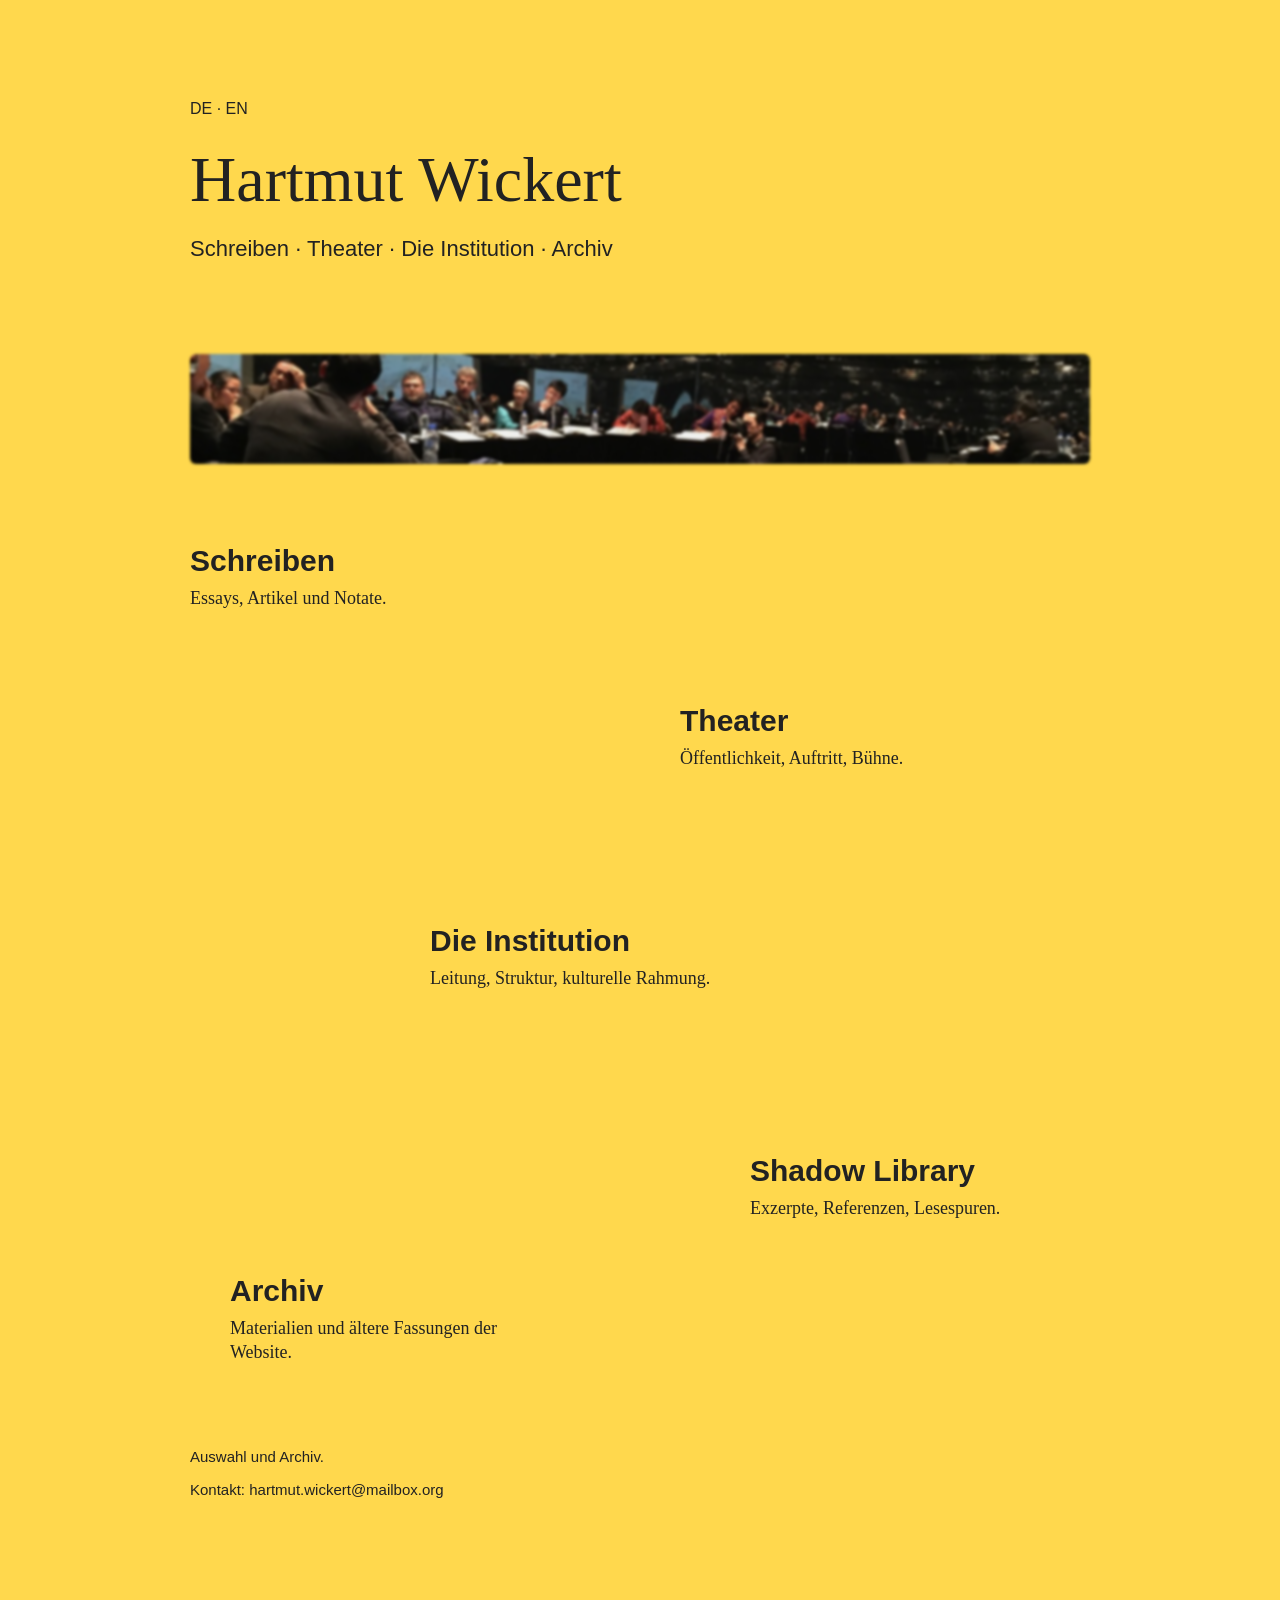
<file: index.html>
<!DOCTYPE html>
<html lang="de">
<head>
<meta charset="UTF-8">
<meta name="viewport" content="width=device-width, initial-scale=1.0">
<title>Hartmut Wickert</title>
<link rel="stylesheet" href="css/style.css">
</head>

<body>
<div class="container">

<div style="font-size:16px; margin-bottom:30px;">
    <a href="index.html">DE</a> · <a href="index-en.html">EN</a>
</div>
    <h1>Hartmut Wickert</h1>

    <div class="subtitle">
        Schreiben · Theater · Die Institution · Archiv
    </div>

    <div class="hero">
        <img src="images/stage.jpg" alt="Diskussionsraum">
    </div>

    <div class="sections">

        <div class="block b1">
            <h2><a href="schreiben.html">Schreiben</a></h2>
            <p>Essays, Artikel und Notate.</p>
        </div>

        <div class="block b2">
            <h2><a href="theater.html">Theater</a></h2>
            <p>Öffentlichkeit, Auftritt, Bühne.</p>
        </div>

        <div class="block b3">
    <h2><a href="Institution.html">Die Institution</a></h2>
    <p>Leitung, Struktur, kulturelle Rahmung.</p>
        </div>

        <div class="block b4">
            <h2><a href="shadowlibrary.html">Shadow Library</a></h2>
            <p>Exzerpte, Referenzen, Lesespuren.</p>
        </div>

        <div class="block b5">
            <h2><a href="archiv.html">Archiv</a></h2>
            <p>Materialien und ältere Fassungen der Website.</p>
        </div>

    </div>

    <footer>
        <div>Auswahl und Archiv.</div>
        <div>
            Kontakt:
            <a href="mailto:hartmut.wickert@mailbox.org">hartmut.wickert@mailbox.org</a>
        </div>
    </footer>

</div>
</body>
</html>
</file>
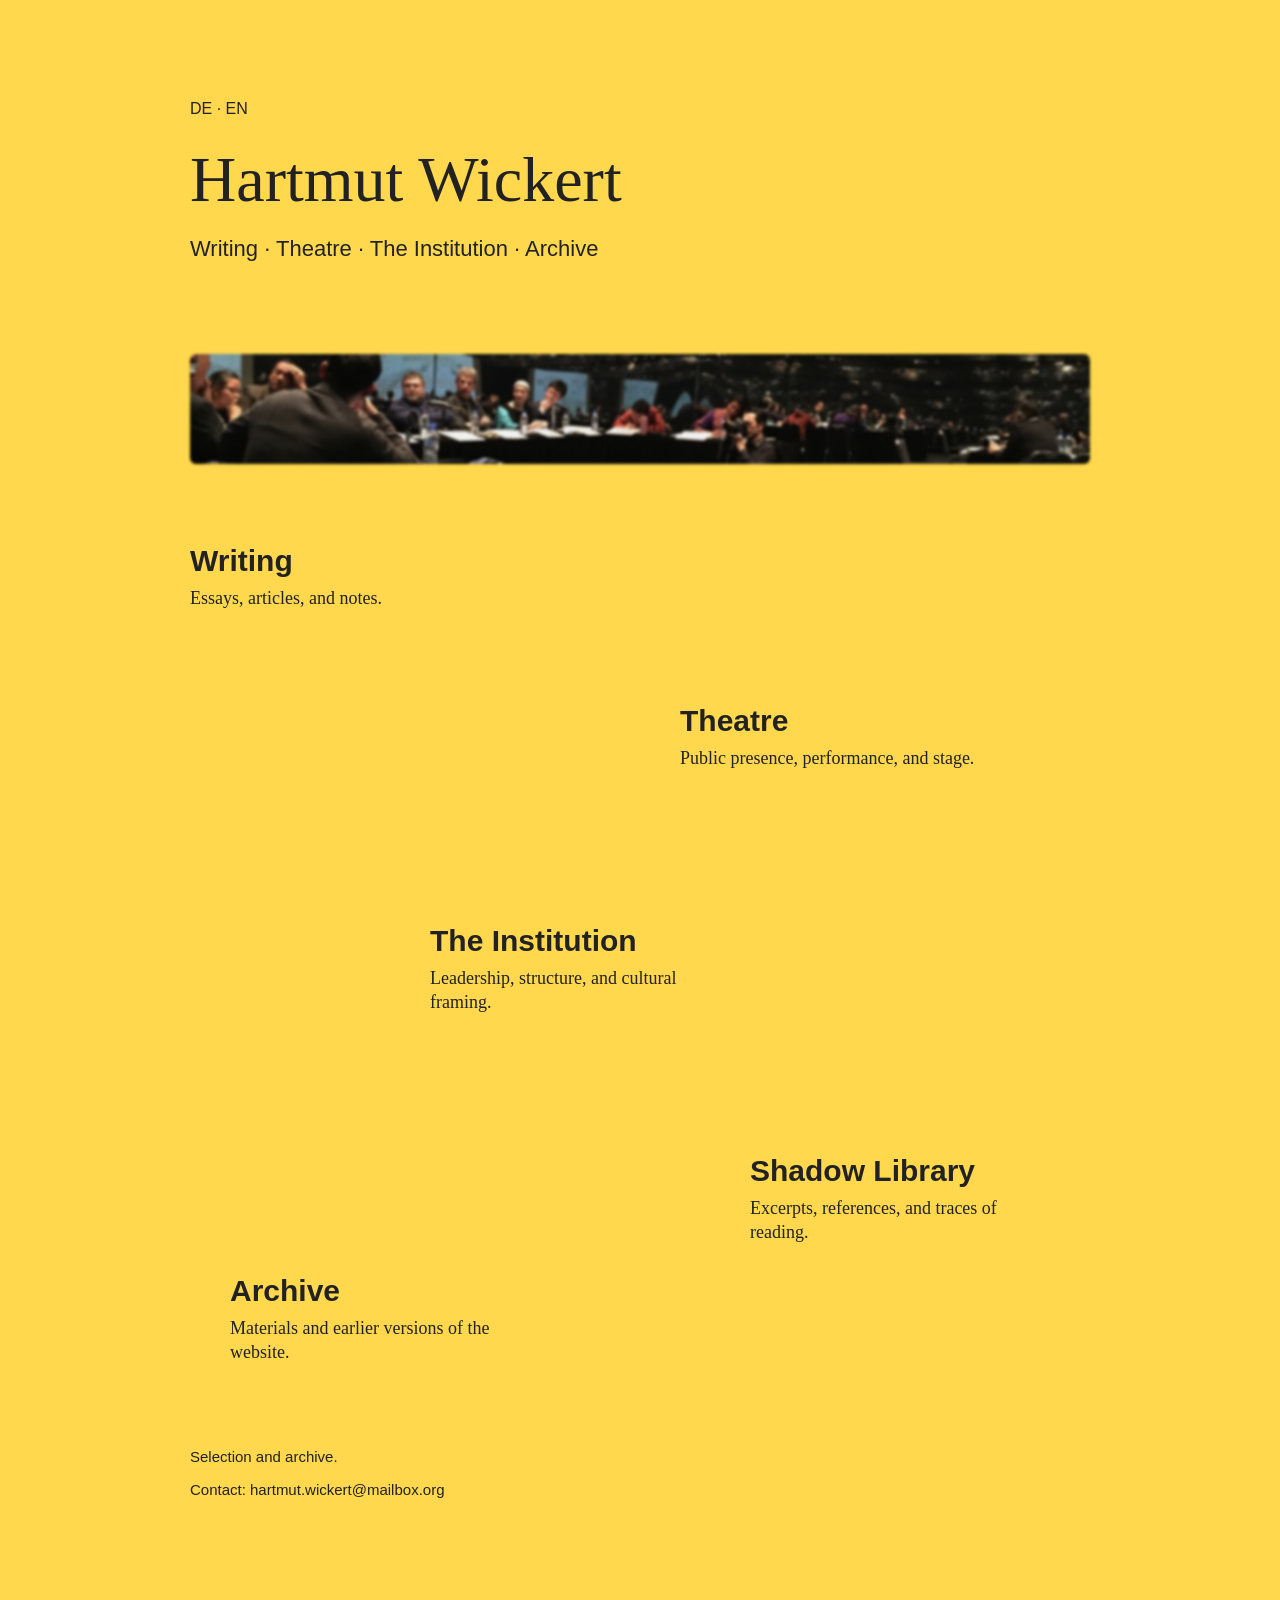
<file: index-en.html>
<!DOCTYPE html>
<html lang="en">
<head>
    <meta charset="UTF-8">
    <meta name="viewport" content="width=device-width, initial-scale=1.0">
    <title>Hartmut Wickert</title>
    <link rel="stylesheet" href="css/style.css">
</head>

<body>
<div class="container">

    <div style="font-size:16px; margin-bottom:30px;">
        <a href="index.html">DE</a> · <a href="index-en.html">EN</a>
    </div>

    <h1>Hartmut Wickert</h1>

    <div class="subtitle">
        Writing · Theatre · The Institution · Archive
    </div>

    <div class="hero">
        <img src="images/stage.jpg" alt="Stage">
    </div>

    <div class="sections">

        <div class="block b1">
            <h2><a href="writing.html">Writing</a></h2>
            <p>Essays, articles, and notes.</p>
        </div>

        <div class="block b2">
            <h2><a href="theatre.html">Theatre</a></h2>
            <p>Public presence, performance, and stage.</p>
        </div>

        <div class="block b3">
            <h2><a href="institution-en.html">The Institution</a></h2>
            <p>Leadership, structure, and cultural framing.</p>
        </div>

        <div class="block b4">
            <h2>Shadow Library</h2>
            <p>Excerpts, references, and traces of reading.</p>
        </div>

        <div class="block b5">
            <h2><a href="https://hartmutwickert.wordpress.com">Archive</a></h2>
            <p>Materials and earlier versions of the website.</p>
        </div>

    </div>

    <footer>
        <div>Selection and archive.</div>
        <div>
            Contact:
            <a href="mailto:hartmut.wickert@mailbox.org">hartmut.wickert@mailbox.org</a>
        </div>
    </footer>

</div>
</body>
</html>
</file>
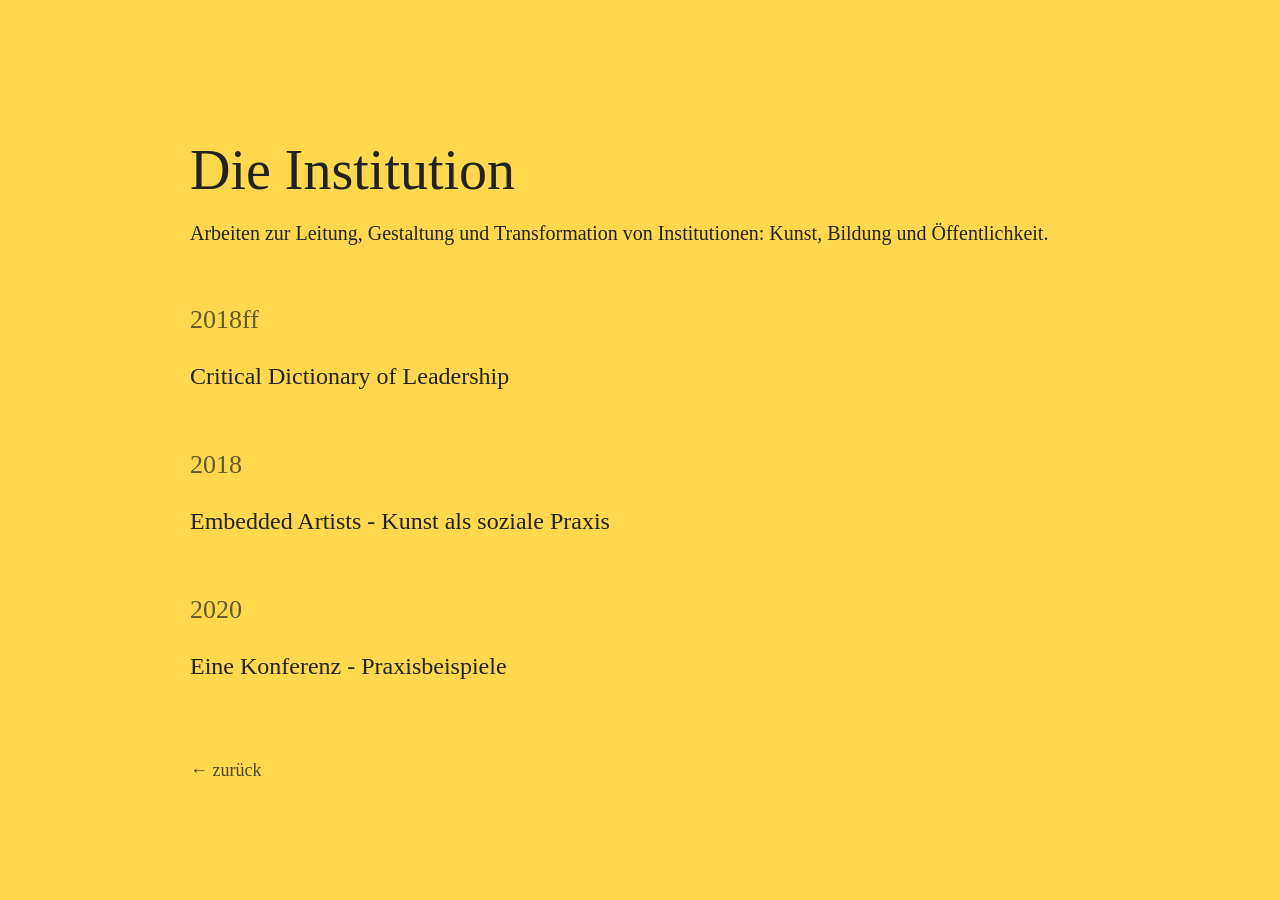
<file: Institution.html>
<!DOCTYPE html>
<html lang="de">
<head>
    <link href="https://fonts.googleapis.com/css2?family=EB+Garamond&display=swap" rel="stylesheet">
<meta charset="UTF-8">
<meta name="viewport" content="width=device-width, initial-scale=1.0">
<title>Die Institution – Hartmut Wickert</title>

<style>
body{
    margin:0;
    background:#ffd84d;
    color:#222;
     font-family: "EB Garamond", serif;
}

.container{
    max-width:900px;
    margin:auto;
    padding:100px 40px;
}

h1{
    font-family: Georgia, serif;
    font-size:56px;
    font-weight:normal;
    margin-bottom:20px;
}

.subtitle{
    font-family: Georgia, serif;
    font-size:20px;
    margin-bottom:60px;
}

.year{
    margin-top:60px;
    font-size:26px;
    font-family: Georgia, serif;
    font-weight: normal;
    opacity:0.7;
}

.entry{
    margin:28px 0;
}

.entry a{
    font-size:24px;
    color:#222;
    text-decoration:none;
}

.entry a:hover{
    text-decoration:underline;
}

.desc{
    font-family: Georgia, serif;
    font-size:18px;
    opacity:0.75;
}

.back{
    margin-top:80px;
    font-size:18px;
    opacity:0.8;
}

a{
    color:#222;
    text-decoration:none;
}

a:hover{
    text-decoration:underline;
}

a:visited{
    color:#222;
}
body {
  font-family: "Garamond", Georgia, serif;
}
</style>
</head>

<body>

<div class="container">

    <h1>Die Institution</h1>

    <p class="subtitle">Arbeiten zur Leitung, Gestaltung und Transformation von Institutionen: Kunst, Bildung und Öffentlichkeit.  
    </p>

    <h2 class="year">2018ff</h2>

    <div class="entry">
        <a href="https://hartmutwickert.wordpress.com/2019/12/15/critical-dcitionary-of-leadership/"">
            Critical Dictionary of Leadership
        </a>
    </div>

    <h2 class="year">2018</h2>
 
    <div class="entry">
        <a href="https://hartmutwickert.wordpress.com/2020/04/16/embedded-artists/">
            Embedded Artists - Kunst als soziale Praxis
        </a>
    </div>

    <h2 class="year">2020</h2>

    <div class="entry">
        <a href="https://hartmutwickert.wordpress.com/2018/03/24/conference-state-of-the-arts/">
            Eine Konferenz - Praxisbeispiele
        </a>
    </div>
    <div class="writing-item">
  
    <p class="back">
        <a href="index.html">← zurück</a>
    </p>

</div>

</body>
</html>
</file>
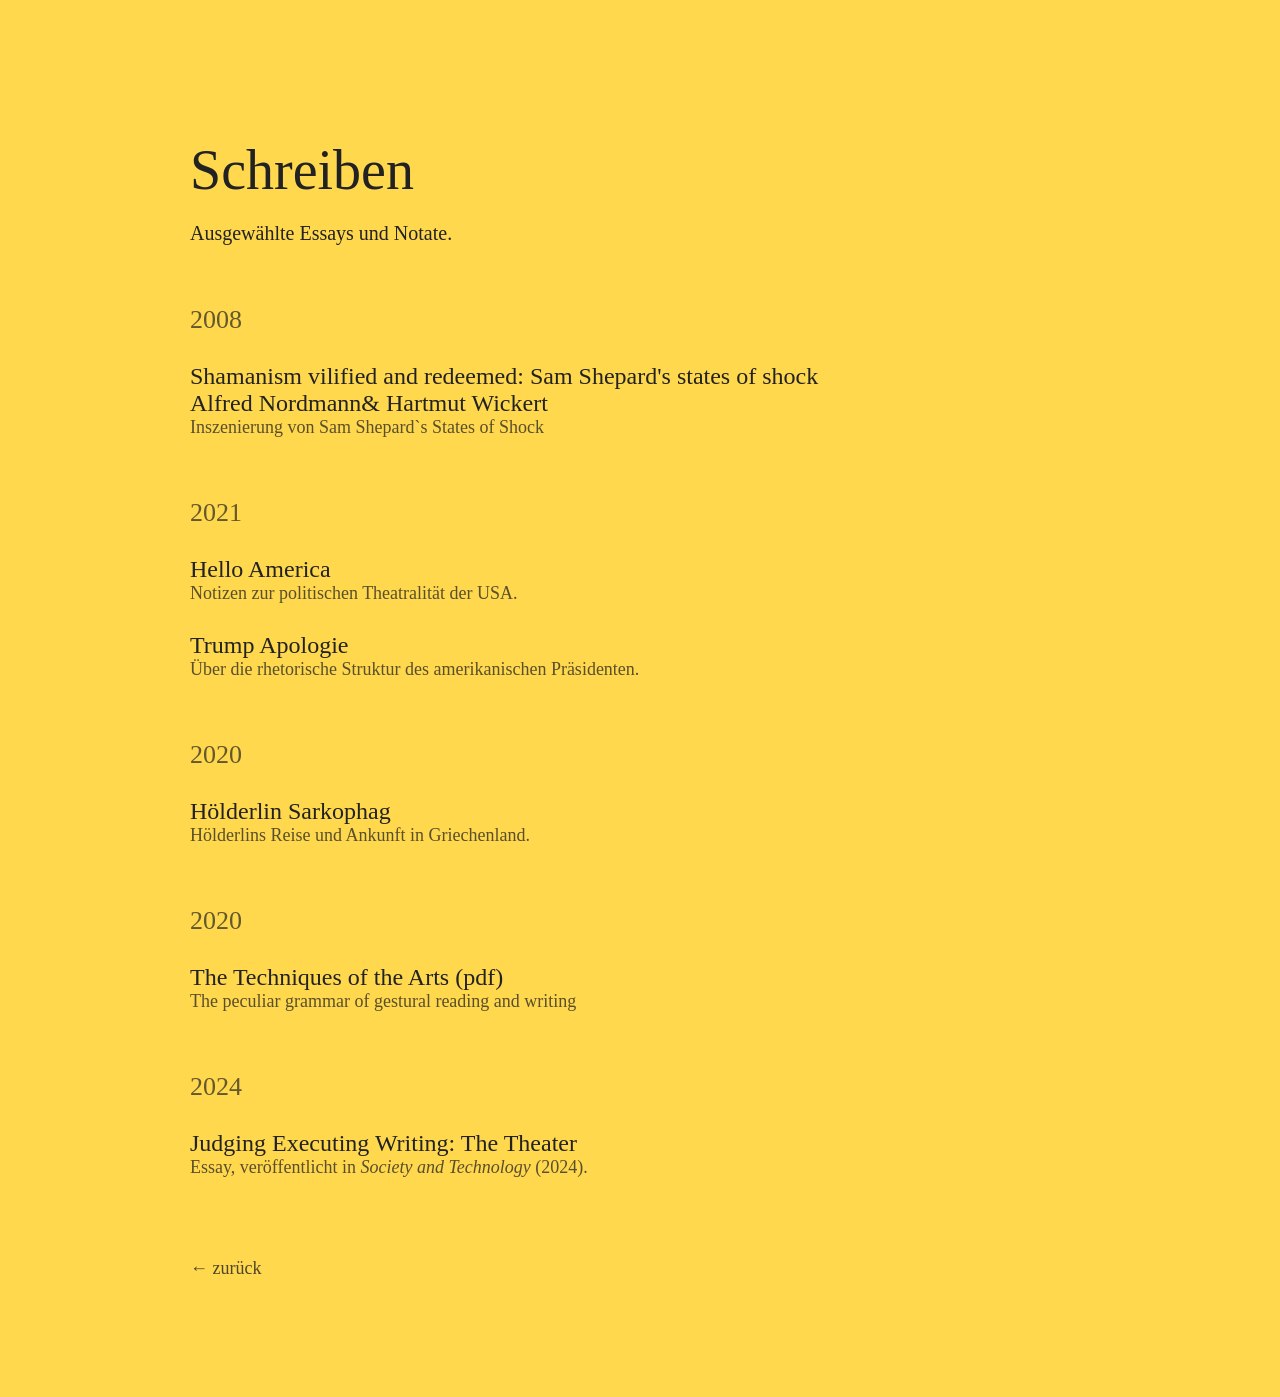
<file: schreiben.html>
<!DOCTYPE html>
<html lang="de">
<head>
    <link href="https://fonts.googleapis.com/css2?family=EB+Garamond&display=swap" rel="stylesheet">
<meta charset="UTF-8">
<meta name="viewport" content="width=device-width, initial-scale=1.0">
<title>Schreiben – Hartmut Wickert</title>

<style>
body{
    margin:0;
    background:#ffd84d;
    color:#222;
     font-family: "EB Garamond", serif;
}

.container{
    max-width:900px;
    margin:auto;
    padding:100px 40px;
}

h1{
    font-family: Georgia, serif;
    font-size:56px;
    font-weight:normal;
    margin-bottom:20px;
}

.subtitle{
    font-family: Georgia, serif;
    font-size:20px;
    margin-bottom:60px;
}

.year{
    margin-top:60px;
    font-size:26px;
    font-family: Georgia, serif;
    font-weight: normal;
    opacity:0.7;
}

.entry{
    margin:28px 0;
}

.entry a{
    font-size:24px;
    color:#222;
    text-decoration:none;
}

.entry a:hover{
    text-decoration:underline;
}

.desc{
    font-family: Georgia, serif;
    font-size:18px;
    opacity:0.75;
}

.back{
    margin-top:80px;
    font-size:18px;
    opacity:0.8;
}

a{
    color:#222;
    text-decoration:none;
}

a:hover{
    text-decoration:underline;
}

a:visited{
    color:#222;
}
body {
  font-family: "Garamond", Georgia, serif;
}
</style>
</head>

<body>

<div class="container">

    <h1>Schreiben</h1>

    <p class="subtitle">Ausgewählte Essays und Notate.</p>

   <h2 class="year">2008</h2>
   <div class="entry">
<a href="https://www.tandfonline.com/doi/abs/10.1080/10486809808568530" target="_blank" rel="noopener">
   Shamanism vilified and redeemed: Sam Shepard's states of shock <br> Alfred Nordmann& Hartmut Wickert
</a><br>
<span class="desc">Inszenierung von Sam Shepard`s States of Shock</span>
</div>
   
    <h2 class="year">2021</h2>

<div class="entry">
    <a href="https://hartmutwickert.wordpress.com/2021/03/07/hello-america/" target="_blank" rel="noopener">
        Hello America
    </a><br>
    <span class="desc">Notizen zur politischen Theatralität der USA.</span>
</div>

<div class="entry">
    <a href="https://hartmutwickert.wordpress.com/2021/02/14/trump-apologie/" target="_blank" rel="noopener">
        Trump Apologie
    </a><br>
    <span class="desc">Über die rhetorische Struktur des amerikanischen Präsidenten.</span>
</div>

<h2 class="year">2020</h2>

<div class="entry">
    <a href="https://hartmutwickert.wordpress.com/2020/11/21/holderlin-sarkophag/" target="_blank" rel="noopener">
        Hölderlin Sarkophag
    </a><br>
    <span class="desc">Hölderlins Reise und Ankunft in Griechenland.</span>
</div>

<h2 class="year">2020</h2>

<div class="entry">
   <a href="https://soctech.spbstu.ru/userfiles/files/articles/2020/1/103-108.pdf" target="blank"  rel="noopener">
    The Techniques of the Arts (pdf)
   </a><br>
   <span class="desc">The peculiar grammar
of gestural reading and writing</span>
</div>

<h2 class="year">2024</h2>

<div class="entry">
    <a href="https://soctech.spbstu.ru/en/article/2024.16.9/" target="_blank" rel="noopener">
        Judging Executing Writing: The Theater
    </a><br>
    <span class="desc">
        Essay, veröffentlicht in <em>Society and Technology</em> (2024).
    </span>
</div>
    <p class="back">
        <a href="index.html">← zurück</a>
    </p>

</div>

</body>
</html>
</file>
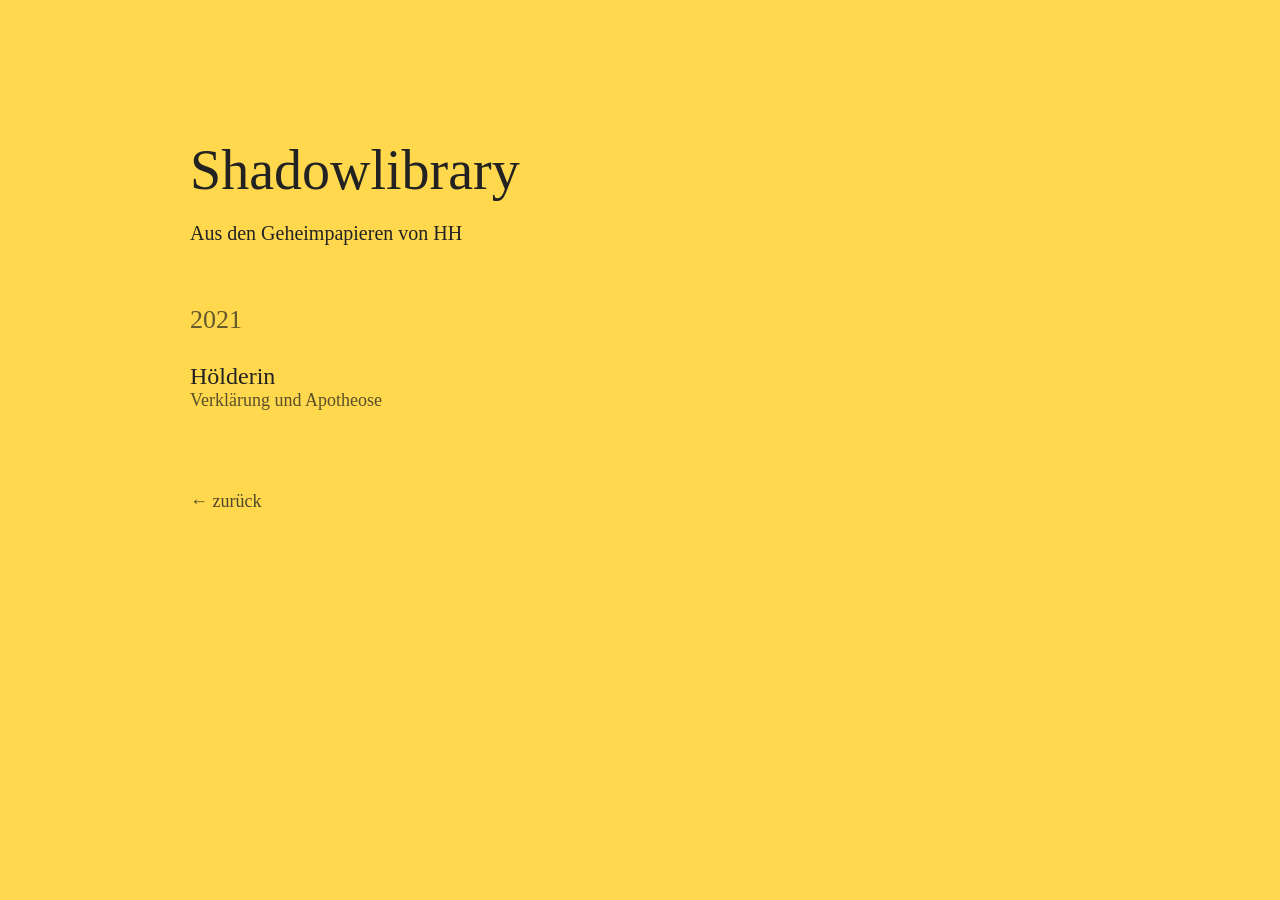
<file: shadowlibrary.html>
<!DOCTYPE html>
<html lang="de">
<head>
    <link href="https://fonts.googleapis.com/css2?family=EB+Garamond&display=swap" rel="stylesheet">
<meta charset="UTF-8">
<meta name="viewport" content="width=device-width, initial-scale=1.0">
<title>Shadowlibrary – Hartmut Wickert</title>

<style>
body{
    margin:0;
    background:#ffd84d;
    color:#222;
     font-family: "EB Garamond", serif;
}

.container{
    max-width:900px;
    margin:auto;
    padding:100px 40px;
}

h1{
    font-family: Georgia, serif;
    font-size:56px;
    font-weight:normal;
    margin-bottom:20px;
}

.subtitle{
    font-family: Georgia, serif;
    font-size:20px;
    margin-bottom:60px;
}

.year{
    margin-top:60px;
    font-size:26px;
    font-family: Georgia, serif;
    font-weight: normal;
    opacity:0.7;
}

.entry{
    margin:28px 0;
}

.entry a{
    font-size:24px;
    color:#222;
    text-decoration:none;
}

.entry a:hover{
    text-decoration:underline;
}

.desc{
    font-family: Georgia, serif;
    font-size:18px;
    opacity:0.75;
}

.back{
    margin-top:80px;
    font-size:18px;
    opacity:0.8;
}

a{
    color:#222;
    text-decoration:none;
}

a:hover{
    text-decoration:underline;
}

a:visited{
    color:#222;
}
body {
  font-family: "Garamond", Georgia, serif;
}
</style>
</head>

<body>

<div class="container">

    <h1>Shadowlibrary</h1>

    <p class="subtitle">Aus den Geheimpapieren von HH</p>

    <h2 class="year">2021</h2>

    <div class="entry">
        <a href="https://hartmutwickert.wordpress.com/shadowlibrary-2/">
        Hölderin
        </a><br>
        <span class="desc">Verklärung und Apotheose</span>
    </div>

    <p class="back">
        <a href="index.html">← zurück</a>
    </p>

</div>

</body>
</html>
</file>
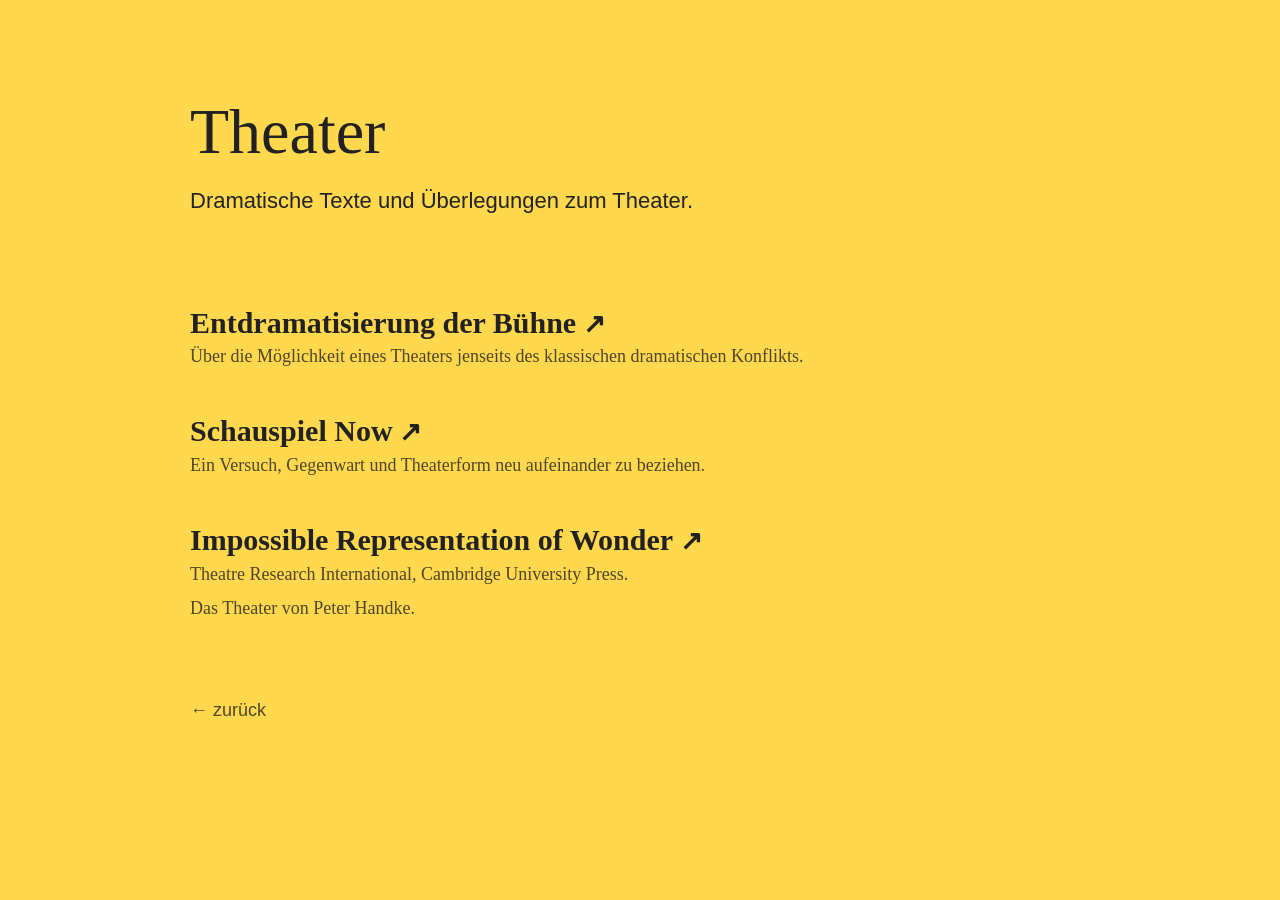
<file: theater.html>
<!DOCTYPE html>
<html lang="de">
<head>
    <meta charset="UTF-8">
    <meta name="viewport" content="width=device-width, initial-scale=1.0">
    <title>Theater – Hartmut Wickert</title>
    <link rel="stylesheet" href="css/style.css">
</head>

<body>
    <div class="container">

        <h1>Theater</h1>
        <p class="subtitle">Dramatische Texte und Überlegungen zum Theater.</p>

        <div class="entry">
            <a class="external" href="https://hartmutwickert.wordpress.com/2014/06/30/entdramatisierung-der-buhne/" target="_blank" rel="noopener">Entdramatisierung der Bühne</a><br>
            <span class="desc">Über die Möglichkeit eines Theaters jenseits des klassischen dramatischen Konflikts.</span>
        </div>

        <div class="entry">
            <a class="external" href="https://hartmutwickert.wordpress.com/2013/05/13/schauspiel-now/" target="_blank" rel="noopener">Schauspiel Now</a><br>
            <span class="desc">Ein Versuch, Gegenwart und Theaterform neu aufeinander zu beziehen.</span>
        </div>

        <div class="entry">
            <a class="external" href="https://www.cambridge.org/core/journals/theatre-research-international/article/abs/impossible-representation-of-wonder-space-summons-memory/0B480C5CBDBB915F3FD611EB4630389A" target="_blank" rel="noopener">Impossible Representation of Wonder</a><br>
            <span class="desc">Theatre Research International, Cambridge University Press.</span>
            <div class="meta">Das Theater von Peter Handke.</div>
        </div>

        <p class="back"><a href="index.html">← zurück</a></p>

    </div>
</body>
</html>
</file>
<file: css/style.css>
body{
    margin:0;
    background:#ffd84d;
    color:#222;
    font-family: Helvetica, Arial, sans-serif;
}

.container{
    max-width:900px;
    margin:auto;
    padding:100px 40px;
}

h1{
    font-family: Georgia, serif;
    font-size:64px;
    font-weight:normal;
    line-height:1;
    margin:0 0 22px 0;
}

.subtitle{
    font-size:22px;
    line-height:1.35;
    margin:0 0 90px 0;
    max-width:850px;
}

.hero{
    width:100%;
    margin:40px 0 80px 0;
}

.hero img{
    width:100%;
    height:110px;
    object-fit:cover;
    filter: blur(1.4px) brightness(0.95);
    border-radius:6px;
    display:block;
}

.sections{
    position:relative;
    height:860px;
}

.block{
    position:absolute;
    max-width:300px;
}

.b1{ top:0px; left:0px; }
.b2{ top:160px; left:490px; }
.b3{ top:380px; left:240px; }
.b4{ top:610px; left:560px; }
.b5{ top:730px; left:40px; }

.block h2{
    font-size:30px;
    margin:0 0 8px 0;
}

.block p{
    font-family: Georgia, serif;
    font-size:18px;
    line-height:1.35;
    margin:0;
}

/* Regalseiten */

.year{
    margin-top:80px;
    margin-bottom:34px;
    font-size:28px;
    font-family: Helvetica, Arial, sans-serif;
    font-weight:bold;
    opacity:0.7;
}

.entry{
    margin:0 0 46px 0;
    max-width:760px;
}

.entry a{
    font-family: Georgia, serif;
    font-size:30px;
    font-weight:bold;
    line-height:1.15;
    color:#222;
    text-decoration:none;
}

.entry a:hover{
    text-decoration:underline;
}

.desc{
    display:inline-block;
    margin-top:4px;
    font-family: Georgia, serif;
    font-size:18px;
    line-height:1.35;
    opacity:0.8;
}

.meta{
    margin-top:10px;
    max-width:760px;
    font-family: Georgia, serif;
    font-size:18px;
    line-height:1.35;
    opacity:0.8;
}

.back{
    margin-top:80px;
    font-size:18px;
    opacity:0.8;
}

a{
    color:#222;
    text-decoration:none;
}

a:hover{
    text-decoration:underline;
}

a:visited{
    color:#222;
}

a.external::after{
    content:" ↗";
    font-size:0.9em;
}

footer{
    margin-top:40px;
    font-size:15px;
    line-height:1.7;
}

footer div{
    margin-bottom:8px;
}
</file>
